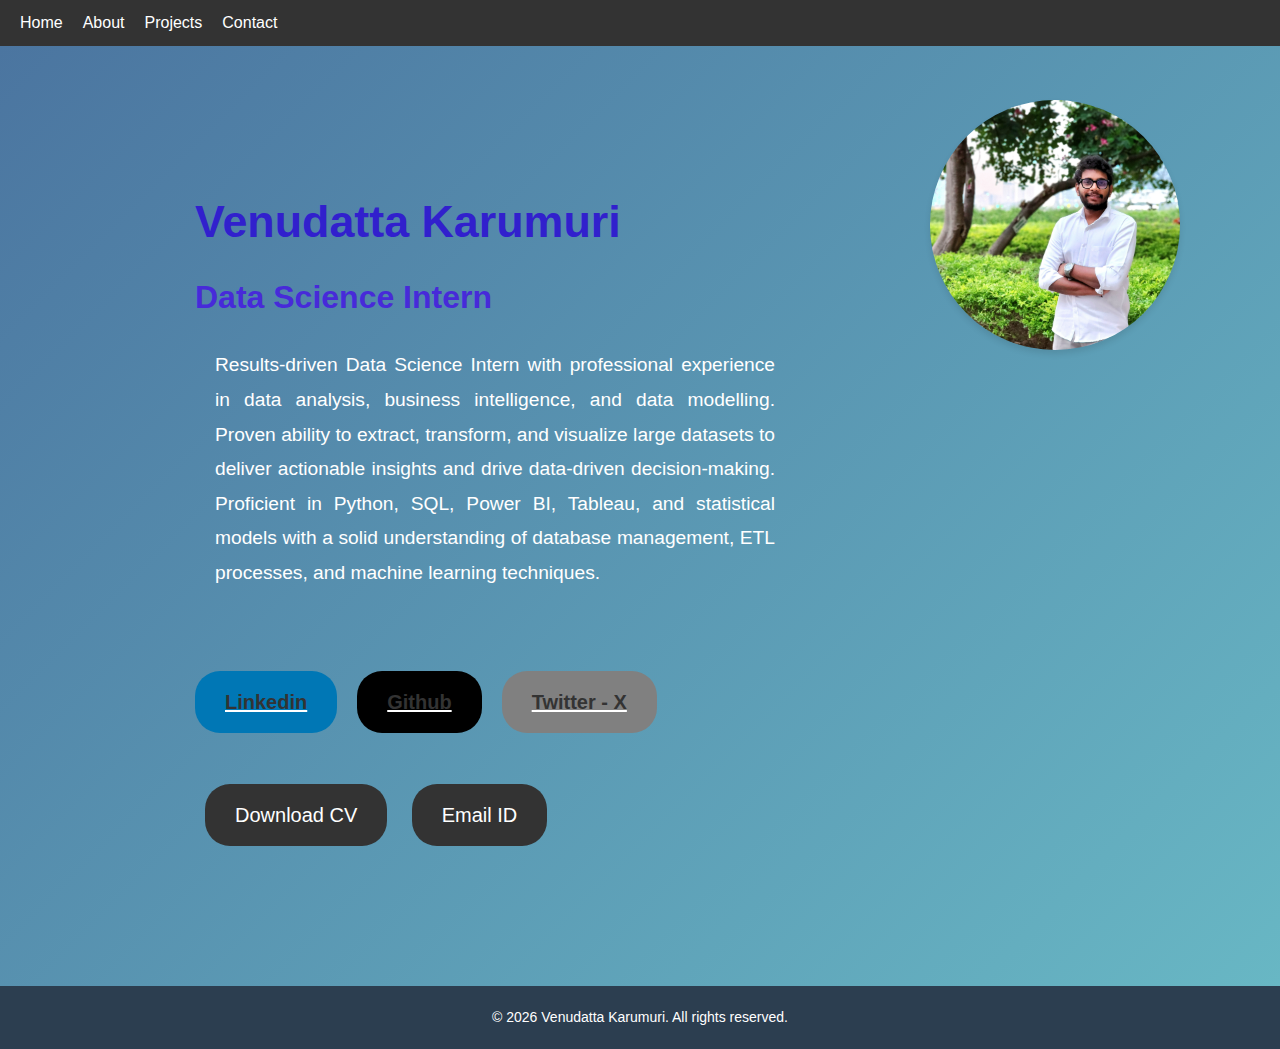
<file: index.html>
<!DOCTYPE html>
<html lang="en">
<head>
    <meta charset="UTF-8">
    <meta name="viewport" content="width=device-width, initial-scale=1.0">
    <title>Venudatta Karumuri - Portfolio</title>
    <link rel="stylesheet" href="style.css" />
    <script src="script.js" defer></script>
</head>
<body>
    <header class="header">
        <div class="menu-icon" onclick="toggleMenu()">☰</div>
        <div class="menu-icon">
            <i class="fas fa-bars"></i>
        </div>
        
        <nav class="nav">
            <ul>
                <li><a href="index.html">Home</a></li>
                <li><a href="about.html">About</a></li>
                <li><a href="projects.html">Projects</a></li>
                <li><a href="contact.html">Contact</a></li>
            </ul>
        </nav>
    </header>

    <section id="home" class="home-section">
        <div class="content">
            <h1>Venudatta Karumuri</h1>
            <h2>Data Science Intern</h2>
            <p class="aligned-paragraph">
                Results-driven Data Science Intern with professional experience in data analysis, business 
                intelligence, and data modelling. Proven ability to extract, transform, and visualize large datasets to 
                deliver actionable insights and drive data-driven decision-making. Proficient in Python, SQL, Power 
                BI, Tableau, and statistical models with a solid understanding of database management, ETL 
                processes, and machine learning techniques.  
            </p><br>
            <div class="social-icons">
                <a href="https://www.linkedin.com/in/venudatta-karumuri-09a0a41a9/" target="_blank" class="icon-box linkedin">
                    <b class='bx bxl-linkedin'>Linkedin</b>
                </a>
                <a href="https://github.com/venudatta67" target="_blank" class="icon-box github">
                    <b class='bx bxl-github'>Github</b>
                </a>
                <a href="https://x.com/KVenudatta" target="_blank" class="icon-box twitter">
                    <b class='bx bxl-twitter'>Twitter - X</b>
                </a>
            </div>
            <div></div><br><br>
            
            <div class="cta-buttons">
                <a href="DataScience_Profile/venudatta_resume_recent(DS).pdf" class="btn" download>Download CV</a>
                <a href="mailto:venukarumuri986@gmail.com" class="btn">Email ID</a>
            </div>
        </div>
        <div class="image-container">
            <img src="img/my_profile.jpg" alt="Venudatta Karumuri">
        </div>
        <div class="scroll-indicator">
            <i class="fas fa-chevron-down"></i>
        </div>
    </section>
</body>
<footer>
    <p>&copy; <span id="footer-year"></span> Venudatta Karumuri. All rights reserved.</p>
</footer>
</html>
</file>
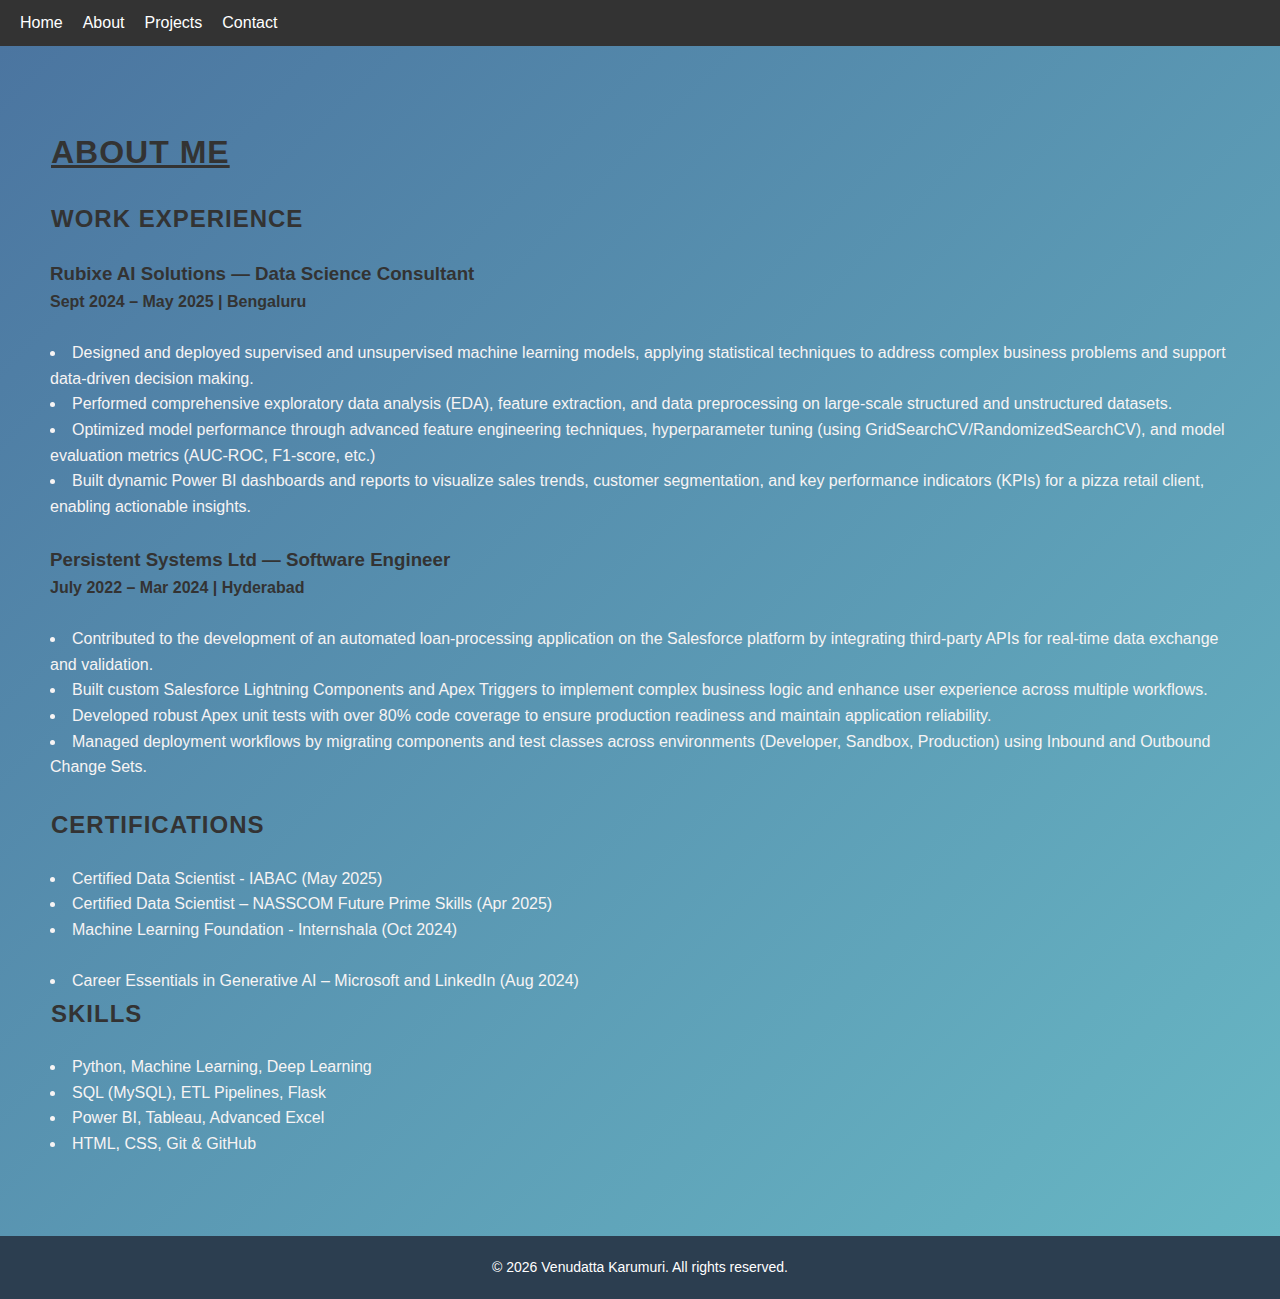
<file: about.html>
<!DOCTYPE html>
<html lang="en">
<head>
    <meta charset="UTF-8">
    <meta name="viewport" content="width=device-width, initial-scale=1.0">
    <title>About - Venudatta Karumuri</title>
    <link rel="stylesheet" href="style.css">
    <script src="script.js" defer></script>
</head>
<body>
    <header class="header">
        <div class="menu-icon" onclick="toggleMenu()">☰</div>
        <div class="menu-icon">
            <i class="fas fa-bars"></i>
        </div>
        <nav class="nav">
            <ul>
                <li><a href="index.html">Home</a></li>
                <li><a href="about.html">About</a></li>
                <li><a href="projects.html">Projects</a></li>
                <li><a href="contact.html">Contact</a></li>
            </ul>
        </nav>
    </header>

    <section id="about" class="about-section">
        <h1><u>About Me</u></h1>
        <!-- Work Experience -->
        <h2>Work Experience</h2>
        <div class="timeline-item">
          <h3><b>Rubixe AI Solutions — Data Science Consultant</b></h3>
          <h4><b>Sept 2024 – May 2025 | Bengaluru</b></h4><br>
          <ul class="skills-list">
            <li>Designed and deployed supervised and unsupervised machine learning models, applying 
            statistical techniques to address complex business problems and support data-driven decision
            making.</li>
            <li>Performed comprehensive exploratory data analysis (EDA), feature extraction, and data 
            preprocessing on large-scale structured and unstructured datasets. </li>
            <li> Optimized model performance through advanced feature engineering techniques, 
            hyperparameter tuning (using GridSearchCV/RandomizedSearchCV), and model evaluation 
            metrics (AUC-ROC, F1-score, etc.) </li>
            <li> Built dynamic Power BI dashboards and reports to visualize sales trends, customer 
            segmentation, and key performance indicators (KPIs) for a pizza retail client, enabling 
            actionable insights.</li><br>
          </ul>
        </div>
        <div class="timeline-item">
          <h3><b></b>Persistent Systems Ltd — Software Engineer <b></b></h3>
          <h4><b>July 2022 – Mar 2024 | Hyderabad</b></h4><br>
          <ul class="skills-list">
            <li> Contributed to the development of an automated loan-processing application on the Salesforce 
            platform by integrating third-party APIs for real-time data exchange and validation. </li>
            <li>Built custom Salesforce Lightning Components and Apex Triggers to implement 
            complex business logic and enhance user experience across multiple workflows.</li>
            <li> Developed robust Apex unit tests with over 80% code coverage to ensure production readiness 
            and maintain application reliability. </li>
            <li> Managed deployment workflows by migrating components and test classes across environments 
            (Developer, Sandbox, Production) using Inbound and Outbound Change Sets.</li><br>
          </ul>
        </div>
      
        <!-- Certifications -->
        <h2>Certifications</h2>
        <ul class="certifications-list">
          <li>Certified Data Scientist - IABAC (May 2025)</li>
          <li>Certified Data Scientist – NASSCOM Future Prime Skills (Apr 2025)</li>
          <li>Machine Learning Foundation - Internshala (Oct 2024)</li><br>
          <li>Career Essentials in Generative AI – Microsoft and LinkedIn (Aug 2024)</li>
          
        </ul>
      
        <!-- Skills -->
        <h2>Skills</h2>
        <ul class="skills-list">
          <li>Python, Machine Learning, Deep Learning</li>
          <li>SQL (MySQL), ETL Pipelines, Flask</li>
          <li>Power BI, Tableau, Advanced Excel</li>
          <li>HTML, CSS, Git & GitHub</li>
        </ul>
      </section>
      

    <footer>
        <p>&copy; <span id="footer-year"></span> Venudatta Karumuri. All rights reserved.</p>
    </footer>
</body>
</html>
</file>
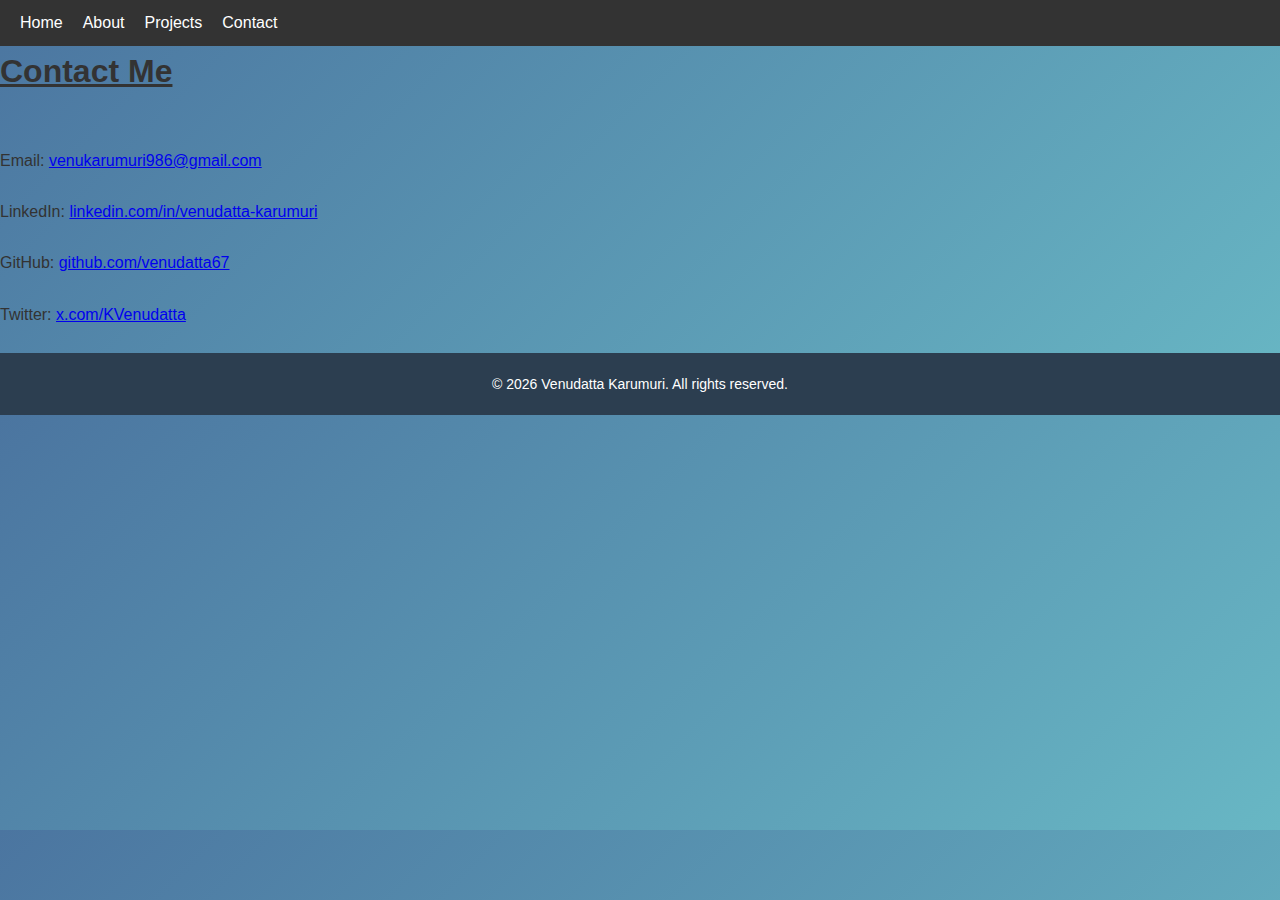
<file: contact.html>
<!DOCTYPE html>
<html lang="en">
<head>
    <meta charset="UTF-8">
    <meta name="viewport" content="width=device-width, initial-scale=1.0">
    <title>Contact - Venudatta Karumuri</title>
    <link rel="stylesheet" href="style.css">
    <script src="script.js" defer></script>
</head>
<body>
    <header class="header">
        <div class="menu-icon" onclick="toggleMenu()">☰</div>
        <div class="menu-icon">
            <i class="fas fa-bars"></i>
        </div>
        <nav class="nav">
            <ul>
                <li><a href="index.html">Home</a></li>
                <li><a href="about.html">About</a></li>
                <li><a href="projects.html">Projects</a></li>
                <li><a href="contact.html">Contact</a></li>
            </ul>
        </nav>
    </header>

    <section id="contact" class="content-section">
        <h1><u>Contact Me</u></h1>
        <br>
        <br>
        <p>Email:  <a href="mailto:venukarumuri986@gmail.com">venukarumuri986@gmail.com</a></p><br>
        <p>LinkedIn:  <a href="https://www.linkedin.com/in/venudatta-karumuri-09a0a41a9/" target="_blank">linkedin.com/in/venudatta-karumuri</a></p><br>
        <p>GitHub:  <a href="https://github.com/venudatta67" target="_blank">github.com/venudatta67</a></p><br>
        <P>Twitter: <a href="https://x.com/KVenudatta" target="_blank">x.com/KVenudatta</a></P><br>
    </section>

    <footer>
        <p>&copy; <span id="footer-year"></span> Venudatta Karumuri. All rights reserved.</p>
    </footer>
</body>
</html>
</file>
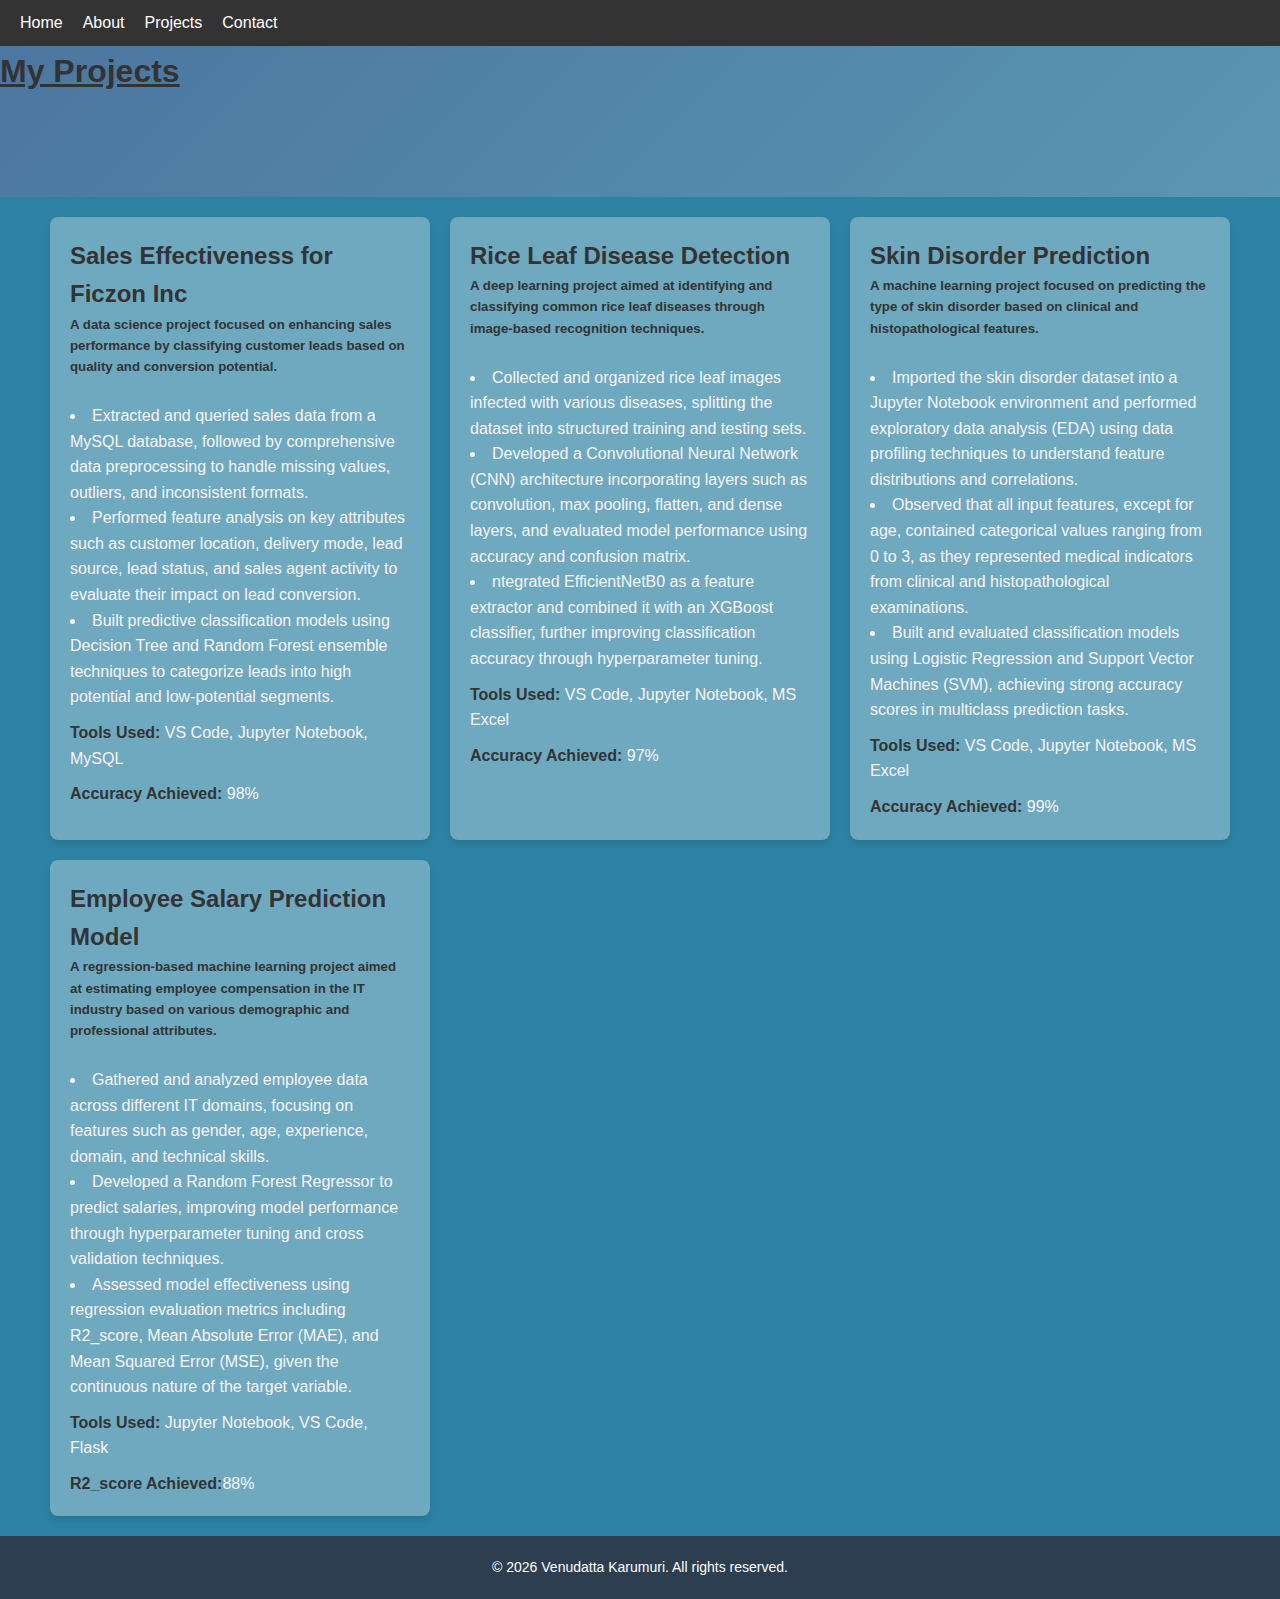
<file: projects.html>
<!DOCTYPE html>
<html lang="en">
<head>
    <meta charset="UTF-8">
    <meta name="viewport" content="width=device-width, initial-scale=1.0">
    <title>Projects - Venudatta Karumuri</title>
    <link rel="stylesheet" href="style.css">
    <script src="script.js" defer></script>
</head>
<body>
    <header class="header">
        <div class="menu-icon" onclick="toggleMenu()">☰</div>
        <div class="menu-icon">
            <i class="fas fa-bars"></i>
        </div>
        <nav class="nav">
            <ul>
                <li><a href="index.html">Home</a></li>
                <li><a href="about.html">About</a></li>
                <li><a href="projects.html">Projects</a></li>
                <li><a href="contact.html">Contact</a></li>
            </ul>
        </nav>
    </header>

    <section id="projects" class="content-section">
        <h1><u>My Projects</u></h1>
        <div class="project-grid">
            <div class="project-card">
                <h2>Sales Effectiveness for Ficzon Inc</h2>
                <h5><b>A data science project focused on enhancing sales performance by classifying customer leads based on quality and conversion 
                potential.</b></h5><br>
                <ul>
                  <li>Extracted and queried sales data from a MySQL database, followed by comprehensive data preprocessing to handle missing values, 
                    outliers, and inconsistent formats. </li>
                  <li>Performed feature analysis on key attributes such as customer location, delivery mode, lead source, lead status, and sales agent 
                    activity to evaluate their impact on lead conversion. </li>
                  <li>Built predictive classification models using Decision Tree and Random Forest ensemble techniques to categorize leads into high
                    potential and low-potential segments. </li>
                </ul>
                <p><b>Tools Used:</b> VS Code, Jupyter Notebook, MySQL</p>
                <p><b>Accuracy Achieved:</b> 98%</p>
            </div>

            <div class="project-card">
                <h2>Rice Leaf Disease Detection</h2>
                <h5><b>A deep learning project aimed at identifying and classifying common rice leaf diseases through image-based recognition 
                techniques.</b></h5><br>
                <ul>
                  <li>Collected and organized rice leaf images infected with various diseases, splitting the dataset into structured training and testing sets. </li>
                  <li>Developed a Convolutional Neural Network (CNN) architecture incorporating layers such as convolution, max pooling, flatten, and 
                    dense layers, and evaluated model performance using accuracy and confusion matrix.  </li>
                  <li>ntegrated EfficientNetB0 as a feature extractor and combined it with an XGBoost classifier, further improving classification 
                    accuracy through hyperparameter tuning.  </li>
                </ul>
                <p><b>Tools Used:</b> VS Code, Jupyter Notebook, MS Excel</p>
                <p><b>Accuracy Achieved:</b> 97%</p>
            </div>

            <div class="project-card">
                <h2>Skin Disorder Prediction</h2>
                <h5><b>A machine learning project focused on predicting the type of skin disorder based on clinical and histopathological features.</b></h5><br>
                <ul>
                  <li>Imported the skin disorder dataset into a Jupyter Notebook environment and performed exploratory data analysis (EDA) using data 
                    profiling techniques to understand feature distributions and correlations.  </li>
                  <li>Observed that all input features, except for age, contained categorical values ranging from 0 to 3, as they represented medical 
                    indicators from clinical and histopathological examinations. </li>
                  <li>Built and evaluated classification models using Logistic Regression and Support Vector Machines (SVM), achieving strong accuracy 
                    scores in multiclass prediction tasks.  </li>
                </ul>
                <p><b>Tools Used:</b> VS Code, Jupyter Notebook, MS Excel</p>
                <p><b>Accuracy Achieved:</b> 99%</p>
            </div>
              
              <div class="project-card">
                <h2>Employee Salary Prediction Model</h2>
                <h5><b>A regression-based machine learning project aimed at estimating employee compensation in the IT industry based on various 
                demographic and professional attributes. </b></h5><br>
                <ul>
                  <li>Gathered and analyzed employee data across different IT domains, focusing on features such as gender, age, experience, domain, 
                    and technical skills.</li>
                  <li>Developed a Random Forest Regressor to predict salaries, improving model performance through hyperparameter tuning and cross
                    validation techniques.</li>
                  <li>Assessed model effectiveness using regression evaluation metrics including R2_score, Mean Absolute Error (MAE), and Mean 
                    Squared Error (MSE), given the continuous nature of the target variable. </li>
                </ul>
                <p><b>Tools Used:</b> Jupyter Notebook, VS Code, Flask</p>
                <p><b>R2_score Achieved:</b>88%</p>
              </div>
              
        </div>
    </section>

    <footer>
        <p>&copy; <span id="footer-year"></span> Venudatta Karumuri. All rights reserved.</p>
    </footer>
</body>
</html>
</file>
<file: style.css>
/* Reset styles */
body {
    margin: 0;
    font-family: 'Arial', sans-serif;
    box-sizing: border-box;
    line-height: 1.6;
    background: linear-gradient(135deg, #4b75a0, #68b7c4);
    color: #333;
}

/* Global padding and margin */
* {
    margin: 0px;
    padding: 0px;
    box-sizing: border-box;
}

/* Header Styling */
.header {
    display: flex;
    justify-content: space-between;
    align-items: center;
    padding: 10px 20px; /* Reduced padding for a tighter header */
    background-color: #333;
    color: white;
    position: relative;
    z-index: 10;
}

/* Logo Styling */
.logo h1 {
    margin: 0;
    font-size: 24px;
}

/* Navigation Menu */
.nav ul {
    list-style: none;
    margin: 0;
    padding: 0;
    display: flex;
    gap: 20px;
}

.nav ul li a {
    color: white;
    text-decoration: none;
    font-size: 16px;
    transition: color 0.3s ease;
}

.nav ul li a:hover {
    color: #f39c12; /* Hover effect color */
}

/* Optional: If you need to reduce the top margin of the body content */
body {
    margin-top: 0; /* Removes any default margin on the top */
}


.header .menu-icon {
    display: none; /* Hidden by default */
    font-size: 24px;
    cursor: pointer;
    color: white;
}

@media (max-width: 768px) {
    .header .menu-icon {
        display: block; /* Show menu icon on smaller screens */
    }

    .nav ul {
        display: none; /* Hide the navigation menu by default */
        flex-direction: column;
        background: #2c3e50;
        position: absolute;
        top: 50px;
        right: 0;
        width: 100%; /* Full width on small screens */
        text-align: center;
    }

    .nav ul.show {
        display: flex; /* Show the menu when toggled */
    }
}

/* Home (Index) Page */
.home-section {
    display: flex;
    flex-wrap: wrap;
    align-items: center;
    justify-content: center;
    padding: 120px 50px;
    background: linear-gradient(135deg, #4b75a0, #68b7c4);
    color: #fff;
    min-height: 100vh;
    text-align: left; /* Align text to the left */
}

.home-section .content {
    flex: 1; /* Text container takes up available space */
    max-width: 600px;
    margin: 20px;
}

.home-section h1 {
    font-size: 2.8em;
    margin-bottom: 15px;
    animation: fadeIn 2s;
    color: rgb(49, 32, 205);
}

.home-section h2 {
    font-size: 2.0em;
    color: rgb(71, 42, 217);
    margin-bottom: 25px;
    animation: fadeIn 2s;
    text-align: left;
    
}

.home-section p {
    font-size: 1.2em;
    line-height: 1.8;
    margin-bottom: 25px;
    animation: fadeIn 2s;
}

.home-section .image-container {
    flex: 0 0 250px; /* Fix the width for the image container */
    text-align: center;
    margin: 20px;
}

.home-section .image-container img {
    width: 250px;
    height: 250px;
    border-radius: 50%;
    object-fit: cover;
    box-shadow: 0 4px 6px rgba(0, 0, 0, 0.1);
}

/* Responsive for Screens Below 768px */
@media (max-width: 768px) {
    .home-section {
        flex-direction: column; /* Stack items vertically */
        align-items: flex-start; /* Align items to the left */
        padding: 20px;
        text-align: left; /* Keep text aligned to the left */
    }

    .home-section .image-container {
        display: none; /* Hide the image on smaller screens */
    }

    .home-section .content {
        width: 100%; /* Make text content span full width */
        max-width: none; /* Remove width restriction */
        margin: 0; /* No extra margins on small screens */
    }

    .home-section h1 {
        font-size: 2em;
        margin-bottom: 10px;
    }

    .home-section h2 {
        font-size: 1.5em;
        margin-bottom: 15px;
    }

    .home-section p {
        font-size: 1em;
        line-height: 1.6;
    }
}



.aligned-paragraph {
    text-align: justify; /* Ensures text is evenly aligned on both sides */
    margin: 20px; /* Adds space around the paragraph */
    line-height: 1.6; /* Improves readability with line spacing */
}

/* Social Icons in Button Style */
.social-icons {
    display: flex;
    gap: 20px;
    margin-top: 30px;
}

.icon-box {
    padding: 15px 30px;
    font-size: 20px;
    color: #fff;
    background-color: #333;
    border-radius: 25px;
    transition: all 0.3s ease;
    text-align: center;
    cursor: pointer;
}

.icon-box:hover {
    background-color: #f39c12;
    transform: scale(1.1);
}

.icon-box.linkedin {
    background-color: #0077b5;
}

.icon-box.github {
    background-color: black;
}

.icon-box.twitter {
    background-color: gray;
}

/* About Page */

/* ─── ABOUT SECTION ─── */
.about-section {
    /** Use same gradient as other pages **/
    background: linear-gradient(135deg, #4b75a0, #68b7c4);
    color: #fff;                /* make text white so it stands out */
    padding: 80px 50px;
    position: relative;
    text-align: left;           /* ensure paragraphs, lists, etc. are left-aligned */
  }
  
  /* Center only the headings */
  .about-section h1,
  .about-section h2 {
    text-align: left;
    text-transform: uppercase;
    margin-bottom: 20px;
    letter-spacing: 1px;
    padding : 1px;
    transition: color 0.3s ease;
    color: #333;
  }

  .about-section h3,h4{
    color:#333;
  }
  
  /* Optional: Heading hover color */
  .about-section h1:hover,
  .about-section h2:hover {
    color: #ffcc00;
  }
  
  /* Keep timeline and list text left aligned */
  .about-section .timeline-item,
  .about-section .skills-list,
  .about-section .certifications-list {
    text-align: left;
    list-style-position: inside;
    color: #f7f4f4;  /* ensure list text is readable on gradient */
  }
  
  /* If you have paragraphs directly under .about-section */
  .about-section p {
    text-align: left;
    line-height: 1.6;
    margin-bottom: 20px;
    color: #fff;
  }
  

.image-container img {
    width: 200px;
    height: 200px;
    border-radius: 50%; /* Round image */
    object-fit: cover;
    box-shadow: 0 4px 6px rgba(0, 0, 0, 0.1);
    position: absolute; /* Position image absolutely */
    top: 100px; /* Adjust distance from top */
    right: 100px; /* Adjust distance from right */
}

/* Responsive for Screens Below 768px */
@media (max-width: 768px) {
    .about-section {
        flex-direction: column; /* Stack items vertically */
        align-items: flex-start; /* Align items to the left */
        padding: 20px;
        text-align: left; /* Keep text aligned to the left */
    }

    .image-container img{
        display: none; /* Hide the image on smaller screens */
    }

    .about-section .content {
        width: 100%; /* Make text content span full width */
        max-width: none; /* Remove width restriction */
        margin: 0; /* No extra margins on small screens */
    }

    .about-section h2 {
        font-size: 1.5em;
        margin-bottom: 15px;
    }

    .about-section p {
        font-size: 1em;
        line-height: 1.6;
    }
}


/* Projects Page */
.project-grid {
    display: grid;
    grid-template-columns: repeat(auto-fit, minmax(300px, 1fr));
    gap: 20px;
    padding: 20px 50px;
    background-color: rgb(45, 130, 163); /* Light background color */
    color: #171717;
    margin-top: 100px; /* Adjust for fixed header */
}

.project-card {
    background: rgb(110, 169, 192);;
    padding: 20px;
    border-radius: 8px;
    box-shadow: 0 4px 6px rgba(0, 0, 0, 0.1);
    transition: transform 0.3s ease, box-shadow 0.3s ease;
    color: #faf4f4;
    text-align: left;
    list-style-position: inside;
}

.project-card h2,h5,b {
    color: #333;
}

.project-card:hover {
    transform: translateY(-10px);
    box-shadow: 0 8px 12px rgba(0, 0, 0, 0.2);
}

.project-card p {
    font-size: 1em;
    margin-top: 10px;
    line-height: 1.6;
}

/* Contact Page */
.contact-section {
    padding: 200px 150px;
    background-color: #1aa8cc; /* Light background color */
    color: #333;
    text-align: center;
    margin-top: 300px; /* Adjust for fixed header */
}

.contact-section a {
    color: #007bff;
    text-decoration: none;
    font-weight: bold;
    
}

.contact-section a:hover {
    color: #0056b3;
}

.contact-item {
    margin-bottom: 20px;
}

.cta-buttons .btn {
    padding: 15px 30px;               /* match icon-box padding */
    font-size: 20px;                  /* same size as .icon-box text */
    border-radius: 25px;              /* round corners */
    background-color: #333;           /* same default bg */
    color: #fff;                      /* white text */
    text-decoration: none;
    display: inline-block;
    text-align: center;
    transition: background-color 0.3s ease, transform 0.3s ease;
    margin: 0 10px;                   /* spacing between buttons */
  }
  .cta-buttons .btn:hover {
    background-color: #f39c12;        /* same hover color as icon-box */
    transform: scale(1.1);
  }

/* Footer */
footer {
    text-align: center;
    padding: 20px;
    background: #2c3e50;
    color: #fff;
}

footer p {
    font-size: 14px;
}
 
/* ─── MOBILE SPECIALS (≤400px) ─── */
@media (max-width: 400px) {
    /* Shrink header padding & nav gaps */
    .header {
      padding: 8px 10px;
    }
    .nav ul {
      gap: 10px;
    }
    .nav ul li a {
      font-size: 14px;
    }
  
    /* Home section tweaks */
    .home-section {
      padding: 20px 10px;
    }
    .home-section h1 {
      font-size: 1.6em;
    }
    .home-section h2 {
      font-size: 1.2em;
      margin-bottom: 15px;
    }
    .home-section p {
      font-size: 0.9em;
      margin-bottom: 15px;
    }
    .home-section .image-container,
    .about-section .image-container {
      /* Allow the profile image to flow with content */
      position: static;
      width: 120px;
      height: 120px;
      margin: 15px auto;
      display: block;
    }
    .home-section .image-container img,
    .about-section .image-container img {
      width: 100%;
      height: 100%;
    }
  
    /* Button/Icon shrink */
    .icon-box,
    .cta-buttons .btn {
      padding: 8px 12px;
      font-size: 14px;
      border-radius: 20px;
    }
  
    /* About section tweaks */
    .about-section {
      padding: 20px 15px;
    }
    .about-section h1,
    .about-section h2 {
      font-size: 1.2em;
      margin-bottom: 15px;
      text-align: center;
    }
    .about-section p,
    .about-section .skills-list,
    .about-section .certifications-list,
    .about-section .timeline-item {
      font-size: 0.9em;
      line-height: 1.4;
    }
  
    /* Projects grid to single column & padding shrink */
    .project-grid {
      padding: 10px;
      grid-template-columns: 1fr;
    }
    .project-card {
      padding: 12px;
    }
    .project-card h2 {
      font-size: 1em;
    }
    .project-card p,
    .project-card ul {
      font-size: 0.9em;
    }
  
    /* Contact section spacing */
    .contact-section {
      padding: 100px 20px;
    }
    .contact-section a {
      display: block;
      margin-bottom: 10px;
      font-size: 0.9em;
    }
  
    /* Footer text */
    footer p {
      font-size: 12px;
    }
  }
</file>
